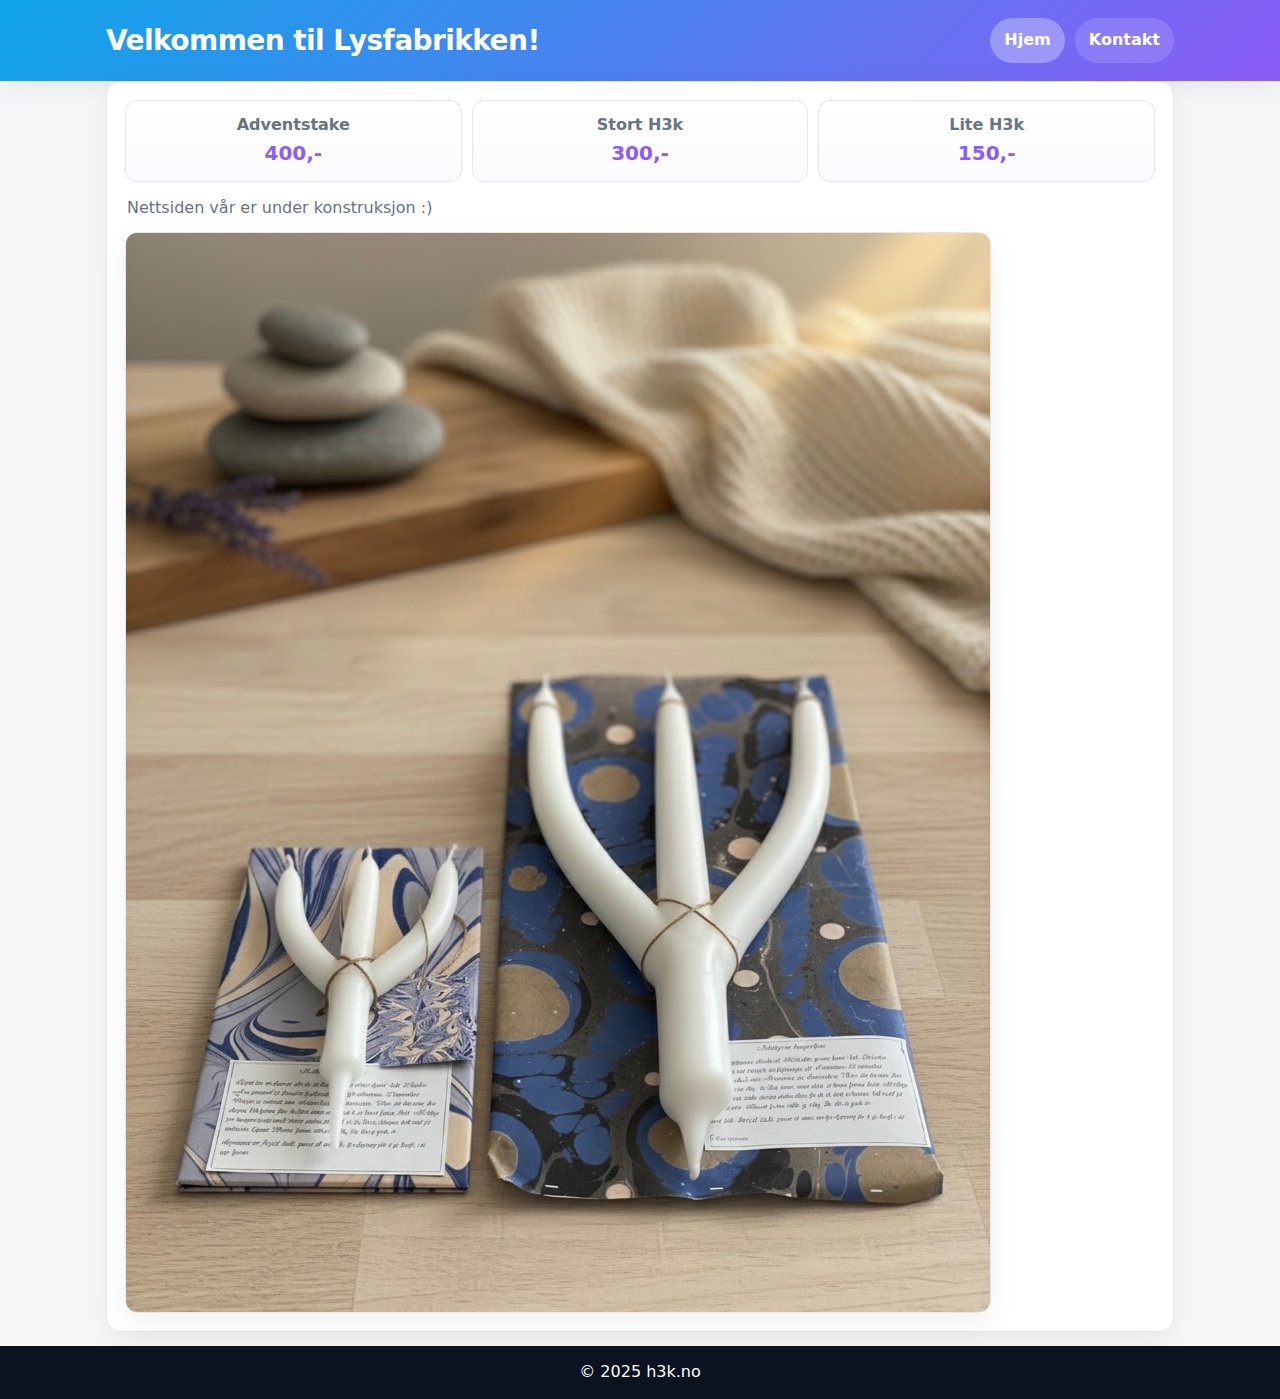
<file: index.html>
<!DOCTYPE html>
<html lang="no">
<head>
  <meta charset="utf-8" />
  <meta name="viewport" content="width=device-width, initial-scale=1" />
  <title>Lysfabrikken • h3k.no</title>
  <meta name="description" content="Håndlagde lys fra Lysfabrikken. Adventstake, H3k stort og H3k lite.">
  <link rel="stylesheet" href="style.css" />
</head>
<body>
  <header class="site-header">
    <div class="container header-row">
      <h1 class="logo">Velkommen til Lysfabrikken!</h1>
      <nav class="nav" aria-label="Hovedmeny">
        <a class="nav-btn active" href="index.html" aria-current="page">Hjem</a>
        <a class="nav-btn" href="contact.html">Kontakt</a>
      </nav>
    </div>
  </header>

  <!-- Center card -->
  <main class="container">
    <section class="card">
      <!-- Prices INSIDE the card -->
      <div class="price-grid">
        <div class="price-item">
          <span class="label">Adventstake</span>
          <span class="price">400,-</span>
        </div>
        <div class="price-item">
          <span class="label">Stort H3k</span>
          <span class="price">300,-</span>
        </div>
        <div class="price-item">
          <span class="label">Lite H3k</span>
          <span class="price">150,-</span>
        </div>
      </div>

      <p class="status">Nettsiden vår er under konstruksjon :)</p>

      <!-- Image keeps its original aspect ratio and scales -->
      <figure class="hero">
        <img
          src="images/h3kstortoglite.jpg"
          alt="H3k stort og H3k lite på gavebrett"
          loading="lazy"
          decoding="async"
        />
      </figure>
    </section>
  </main>

  <footer class="site-footer">
    <div class="container">
      <p>&copy; 2025 h3k.no</p>
    </div>
  </footer>
</body>
</html>
</file>
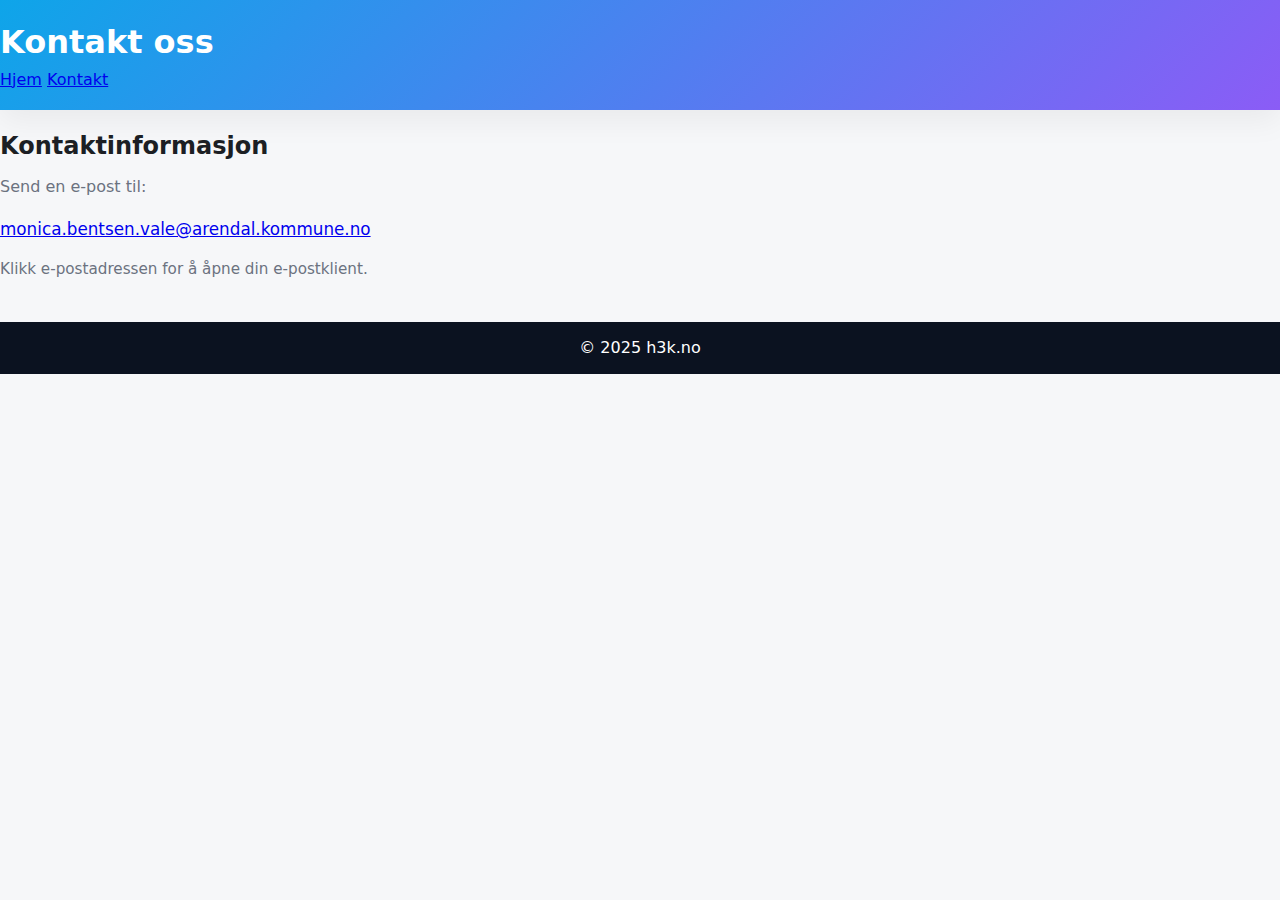
<file: contact.html>
<!DOCTYPE html>
<html lang="no">
<head>
    <meta charset="utf-8" />
    <meta name="viewport" content="width=device-width,initial-scale=1" />
    <title>Kontakt — h3k.no</title>
    <link rel="stylesheet" href="style.css" />
</head>
<body>
    <header class="site-header">
        <div class="wrap">
            <h1>Kontakt oss</h1>
            <nav class="main-nav">
                <a href="index.html">Hjem</a>
                <a href="contact.html" aria-current="page">Kontakt</a>
            </nav>
        </div>
    </header>

    <main class="wrap">
        <section class="form-card" aria-labelledby="contact-heading">
            <h2 id="contact-heading" style="margin-bottom:0.6rem;">Kontaktinformasjon</h2>
            <p style="color:var(--muted);margin-bottom:1rem;">Send en e-post til:</p>

            <p style="font-size:1.05rem;margin-bottom:1rem;"><a href="mailto:monica.bentsen.vale@arendal.kommune.no">monica.bentsen.vale@arendal.kommune.no</a></p>

            <p style="color:var(--muted);font-size:0.95rem;">Klikk e-postadressen for å åpne din e-postklient.</p>
        </section>
    </main>

    <footer class="site-footer">
        <div class="wrap">
            <p>&copy; 2025 h3k.no</p>
        </div>
    </footer>
</body>
</html>
</file>
<file: style.css>
/* ----- Base / reset ----- */
* { box-sizing: border-box; margin: 0; padding: 0; }
:root{
  --bg:#f6f7f9;
  --card:#ffffff;
  --ink:#1c1f24;
  --muted:#6b7280;
  --border:#e5e7eb;
  --shadow:0 10px 30px rgba(0,0,0,.06);
  --brand:#0ea5e9;
  --brand-2:#8b5cf6;
}
html, body { height: 100%; }
body{
  font-family: system-ui, -apple-system, Segoe UI, Roboto, Helvetica, Arial, "Apple Color Emoji","Segoe UI Emoji";
  color: var(--ink);
  background: var(--bg);
  line-height: 1.55;
}

/* ----- Layout helpers ----- */
.container{ max-width: 1100px; margin: 0 auto; padding: 0 16px; }

/* ----- Header ----- */
.site-header{
  background: linear-gradient(135deg, var(--brand), var(--brand-2));
  color: #fff;
  padding: 18px 0;
  box-shadow: var(--shadow);
}
.header-row{
  display: flex;
  align-items: center;
  justify-content: space-between;
  gap: 12px;
}
.logo{
  font-weight: 800;
  font-size: clamp(20px, 2.6vw, 28px);
  letter-spacing: -.02em;
}

/* prettier nav buttons */
.nav{
  display: flex;
  gap: 10px;
  flex-wrap: wrap;
}
.nav-btn{
  appearance: none;
  border: 0;
  text-decoration: none;
  color: #fff;
  background: rgba(255,255,255,.14);
  padding: 10px 14px;
  border-radius: 999px;
  font-weight: 700;
  transition: transform .12s ease, background .12s ease, box-shadow .12s ease;
  outline-offset: 3px;
}
.nav-btn:hover{ background: rgba(255,255,255,.22); transform: translateY(-1px); }
.nav-btn:active{ transform: translateY(0); }
.nav-btn.active{ background: rgba(255,255,255,.3); }

/* ----- Center card ----- */
main{ padding: 18px 0 26px; }
.card{
  background: var(--card);
  border: 1px solid var(--border);
  border-radius: 14px;
  box-shadow: var(--shadow);
  padding: 18px;
}

/* Prices live INSIDE the card and are centered */
.price-grid{
  display: grid;
  grid-template-columns: repeat(3, minmax(0, 1fr));
  gap: 10px;
  margin-bottom: 14px;
}
.price-item{
  border: 1px solid var(--border);
  border-radius: 12px;
  padding: 12px 14px;
  text-align: center;
  background: linear-gradient(180deg,#fff,#fbfbff);
}
.price-item .label{ display:block; color: var(--muted); font-weight: 600; }
.price-item .price{ display:block; font-weight: 800; font-size: 20px; color: var(--brand-2); }

/* status text */
.status{ color: var(--muted); margin: 8px 2px 12px; }

/* ----- Image: keep aspect ratio and scale ----- */
.hero{
  margin-top: 6px;
}
.hero img{
  display: block;
  max-width: 100%;
  height: auto;        /* keeps original aspect ratio */
  border-radius: 12px;
  border: 1px solid var(--border);
  box-shadow: var(--shadow);
  object-fit: contain; /* ensures no cropping on any container */
}

/* ----- Footer ----- */
.site-footer{
  margin-top: 14px;
  background: #0b1220;
  color: #fff;
  text-align: center;
  padding: 14px 0;
}

/* ----- Responsive ----- */
@media (max-width: 900px){
  .price-grid{ grid-template-columns: 1fr 1fr; }
}
@media (max-width: 620px){
  .head
</file>
